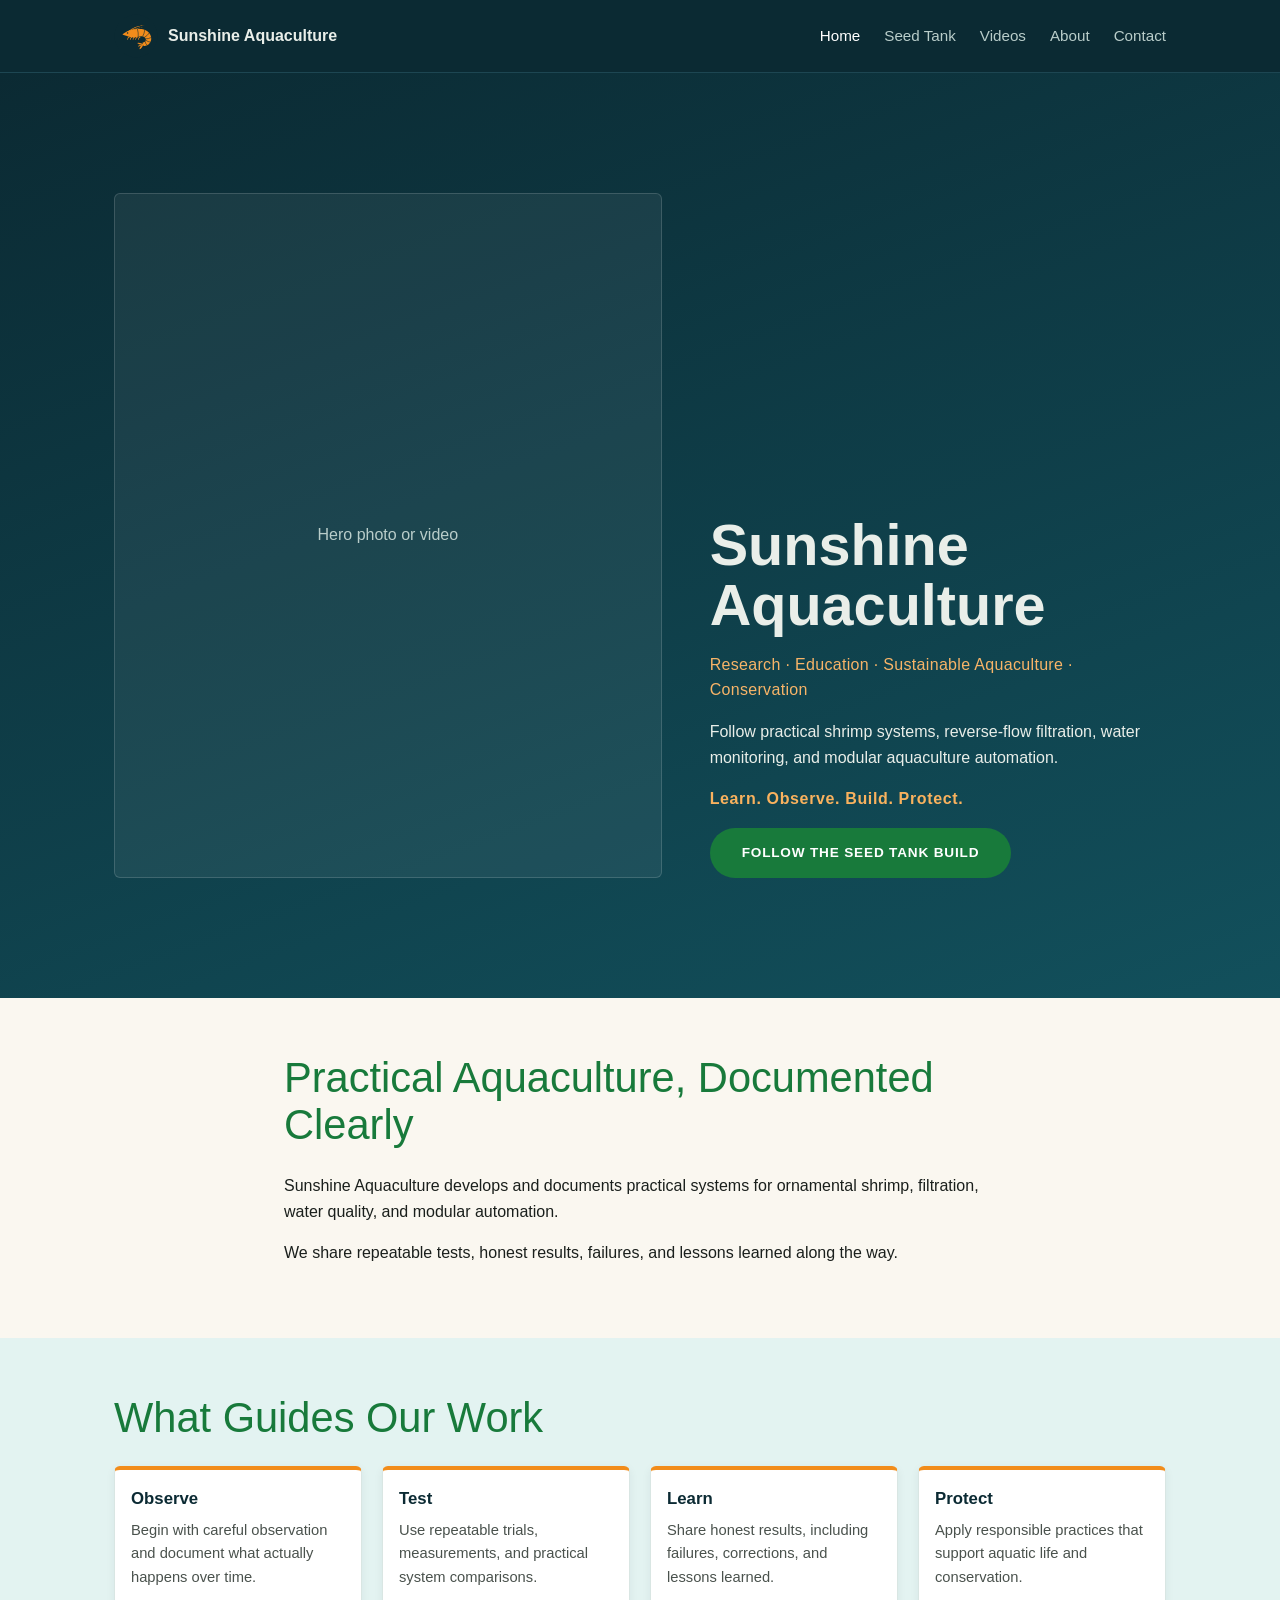
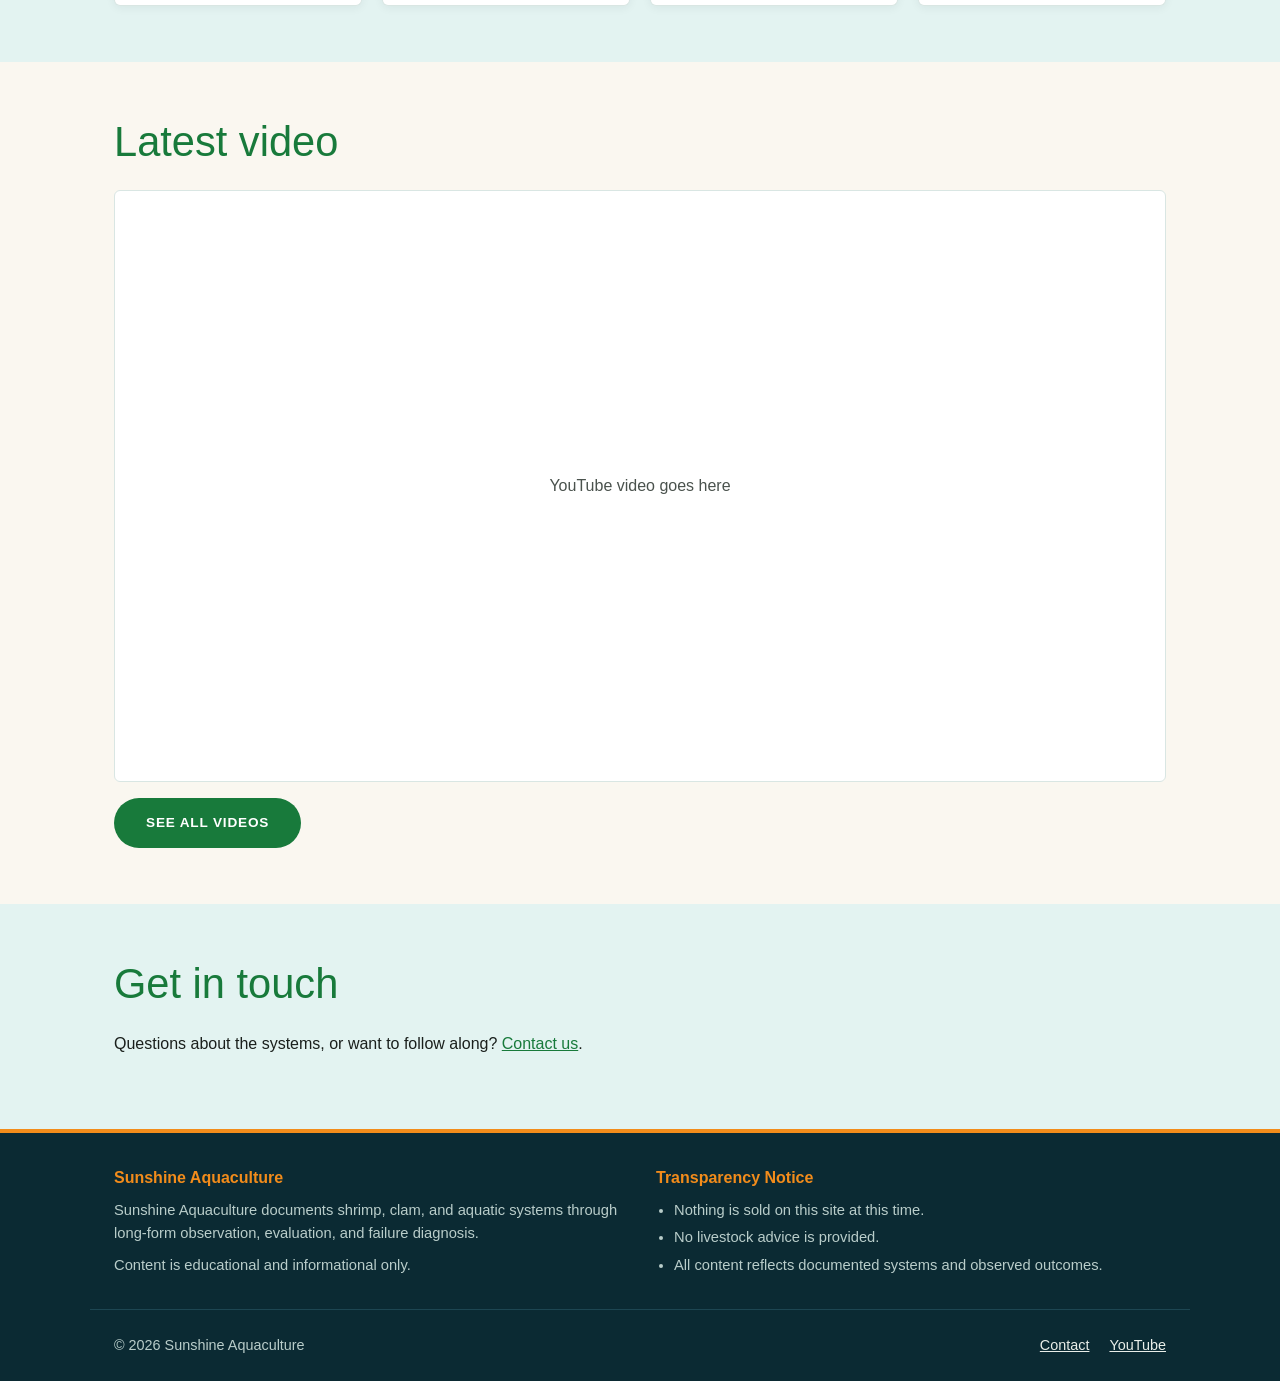
<file: index.html>
<!DOCTYPE html>
<html lang="en">
<head>
  <meta charset="utf-8">
  <meta name="viewport" content="width=device-width, initial-scale=1">
  <title>Sunshine Aquaculture</title>
  <meta name="description" content="Research, education, sustainable aquaculture and conservation: practical shrimp systems, reverse-flow filtration, water monitoring and modular aquaculture automation.">
  <link rel="stylesheet" href="css/style.css">

  <!-- Browser tab and phone icons (master copies: Google Drive > Sunshine Aquaculture > 01_Brand) -->
  <link rel="icon" type="image/png" sizes="16x16" href="images/favicon_16.png">
  <link rel="icon" type="image/png" sizes="32x32" href="images/favicon_32.png">
  <link rel="icon" type="image/png" sizes="48x48" href="images/favicon_48.png">
  <link rel="icon" type="image/png" sizes="192x192" href="images/favicon_192.png">
  <link rel="apple-touch-icon" sizes="180x180" href="images/apple-touch-icon.png">

  <!-- Image and text shown when someone shares a link to the site -->
  <meta property="og:title" content="Sunshine Aquaculture">
  <meta property="og:description" content="Research, education, sustainable aquaculture and conservation.">
  <meta property="og:image" content="https://sunshineaquaculture-website.pages.dev/images/social-share.png">
  <meta property="og:type" content="website">
  <meta name="twitter:card" content="summary_large_image">
</head>
<body>

  <!-- HEADER: same on every page -->
  <header class="site-header">
    <div class="wrap">
      <a class="logo" href="index.html">
        <img src="images/logo.svg" alt="Sunshine Aquaculture shrimp logo">
        Sunshine Aquaculture
      </a>
      <nav class="nav" aria-label="Main">
        <a href="index.html" aria-current="page">Home</a>
        <a href="seed-tank.html">Seed Tank</a>
        <a href="videos.html">Videos</a>
        <a href="about.html">About</a>
        <a href="contact.html">Contact</a>
      </nav>
    </div>
  </header>

  <main>
    <!-- 1. HERO -->
    <section class="hero">
      <div class="wrap">
        <div class="hero-media">
          <!-- PLACEHOLDER: hero photo or short looping video -->
          Hero photo or video
        </div>
        <div>
          <h1>Sunshine<br>Aquaculture</h1>
          <p class="tagline">Research · Education · Sustainable Aquaculture · Conservation</p>
          <p class="intro">Follow practical shrimp systems, reverse-flow filtration, water monitoring, and modular aquaculture automation.</p>
          <p class="motto">Learn. Observe. Build. Protect.</p>
          <a class="button" href="seed-tank.html">Follow the Seed Tank Build</a>
        </div>
      </div>
    </section>

    <!-- 2. ABOUT THE WORK -->
    <section>
      <div class="wrap narrow">
        <h2>Practical Aquaculture, Documented Clearly</h2>
        <p>Sunshine Aquaculture develops and documents practical systems for ornamental shrimp, filtration, water quality, and modular automation.</p>
        <p>We share repeatable tests, honest results, failures, and lessons learned along the way.</p>
      </div>
    </section>

    <!-- 3. WHAT GUIDES OUR WORK -->
    <section>
      <div class="wrap">
        <h2>What Guides Our Work</h2>
        <div class="cards">
          <div class="card">
            <div class="card-body">
              <h3>Observe</h3>
              <p>Begin with careful observation and document what actually happens over time.</p>
            </div>
          </div>
          <div class="card">
            <div class="card-body">
              <h3>Test</h3>
              <p>Use repeatable trials, measurements, and practical system comparisons.</p>
            </div>
          </div>
          <div class="card">
            <div class="card-body">
              <h3>Learn</h3>
              <p>Share honest results, including failures, corrections, and lessons learned.</p>
            </div>
          </div>
          <div class="card">
            <div class="card-body">
              <h3>Protect</h3>
              <p>Apply responsible practices that support aquatic life and conservation.</p>
            </div>
          </div>
        </div>
      </div>
    </section>

    <!-- 4. LATEST VIDEO -->
    <section>
      <div class="wrap">
        <h2>Latest video</h2>
        <div class="video-frame">
          <!-- PLACEHOLDER: paste a YouTube embed iframe here -->
          YouTube video goes here
        </div>
        <a class="button" href="videos.html">See all videos</a>
      </div>
    </section>

    <!-- 5. GET IN TOUCH -->
    <section>
      <div class="wrap">
        <h2>Get in touch</h2>
        <p>Questions about the systems, or want to follow along? <a href="contact.html">Contact us</a>.</p>
      </div>
    </section>
  </main>

  <!-- FOOTER: same on every page -->
  <footer class="site-footer">
    <div class="wrap footer-about">
      <div>
        <p class="footer-name">Sunshine Aquaculture</p>
        <p>Sunshine Aquaculture documents shrimp, clam, and aquatic systems through long-form observation, evaluation, and failure diagnosis.</p>
        <p>Content is educational and informational only.</p>
      </div>
      <div>
        <p class="footer-name">Transparency Notice</p>
        <ul>
          <li>Nothing is sold on this site at this time.</li>
          <li>No livestock advice is provided.</li>
          <li>All content reflects documented systems and observed outcomes.</li>
        </ul>
      </div>
    </div>
    <div class="wrap footer-bottom">
      <span>© 2026 Sunshine Aquaculture</span>
      <span>
        <a href="contact.html">Contact</a>
        <a href="https://www.youtube.com/@sunshineaquaculturelab" target="_blank" rel="noopener">YouTube</a>
      </span>
    </div>
  </footer>

</body>
</html>
</file>
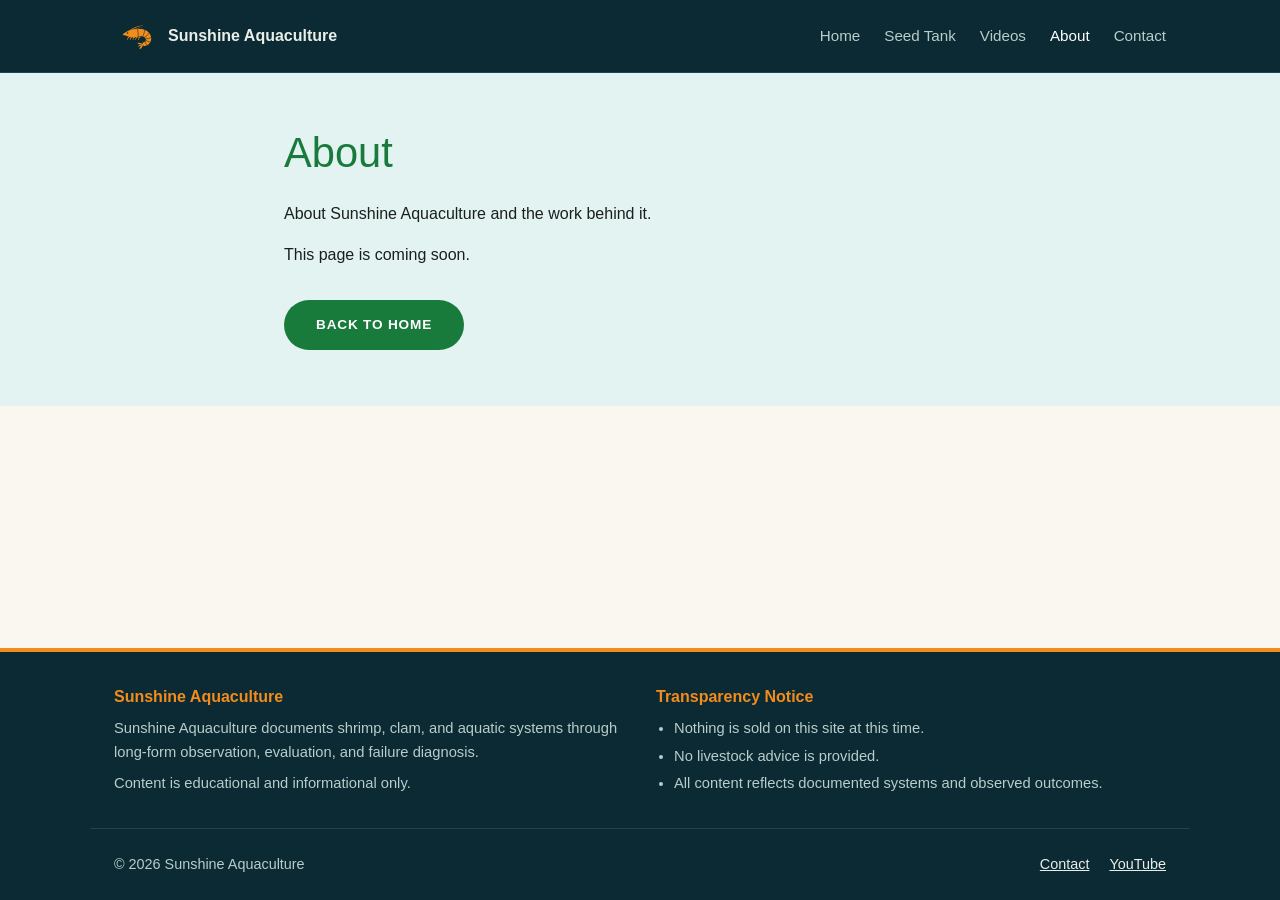
<file: about.html>
<!DOCTYPE html>
<html lang="en">
<head>
  <meta charset="utf-8">
  <meta name="viewport" content="width=device-width, initial-scale=1">
  <title>About | Sunshine Aquaculture</title>
  <meta name="description" content="About Sunshine Aquaculture: research and education in practical, sustainable aquaculture and conservation.">
  <link rel="stylesheet" href="css/style.css">

  <!-- Browser tab and phone icons (master copies: Google Drive > Sunshine Aquaculture > 01_Brand) -->
  <link rel="icon" type="image/png" sizes="16x16" href="images/favicon_16.png">
  <link rel="icon" type="image/png" sizes="32x32" href="images/favicon_32.png">
  <link rel="icon" type="image/png" sizes="48x48" href="images/favicon_48.png">
  <link rel="icon" type="image/png" sizes="192x192" href="images/favicon_192.png">
  <link rel="apple-touch-icon" sizes="180x180" href="images/apple-touch-icon.png">

  <!-- Image and text shown when someone shares a link to the site -->
  <meta property="og:title" content="About | Sunshine Aquaculture">
  <meta property="og:description" content="About Sunshine Aquaculture: research and education in practical, sustainable aquaculture and conservation.">
  <meta property="og:image" content="https://sunshineaquaculture-website.pages.dev/images/social-share.png">
  <meta property="og:type" content="website">
  <meta name="twitter:card" content="summary_large_image">
</head>
<body>

  <!-- HEADER: same on every page -->
  <header class="site-header">
    <div class="wrap">
      <a class="logo" href="index.html">
        <img src="images/logo.svg" alt="Sunshine Aquaculture shrimp logo">
        Sunshine Aquaculture
      </a>
      <nav class="nav" aria-label="Main">
        <a href="index.html">Home</a>
        <a href="seed-tank.html">Seed Tank</a>
        <a href="videos.html">Videos</a>
        <a href="about.html" aria-current="page">About</a>
        <a href="contact.html">Contact</a>
      </nav>
    </div>
  </header>

  <main>
    <section>
      <div class="wrap narrow">
        <h1>About</h1>
        <p>About Sunshine Aquaculture and the work behind it.</p>
        <p>This page is coming soon.</p>
        <a class="button" href="index.html">Back to Home</a>
      </div>
    </section>
  </main>

  <!-- FOOTER: same on every page -->
  <footer class="site-footer">
    <div class="wrap footer-about">
      <div>
        <p class="footer-name">Sunshine Aquaculture</p>
        <p>Sunshine Aquaculture documents shrimp, clam, and aquatic systems through long-form observation, evaluation, and failure diagnosis.</p>
        <p>Content is educational and informational only.</p>
      </div>
      <div>
        <p class="footer-name">Transparency Notice</p>
        <ul>
          <li>Nothing is sold on this site at this time.</li>
          <li>No livestock advice is provided.</li>
          <li>All content reflects documented systems and observed outcomes.</li>
        </ul>
      </div>
    </div>
    <div class="wrap footer-bottom">
      <span>© 2026 Sunshine Aquaculture</span>
      <span>
        <a href="contact.html">Contact</a>
        <a href="https://www.youtube.com/@sunshineaquaculturelab" target="_blank" rel="noopener">YouTube</a>
      </span>
    </div>
  </footer>

</body>
</html>
</file>
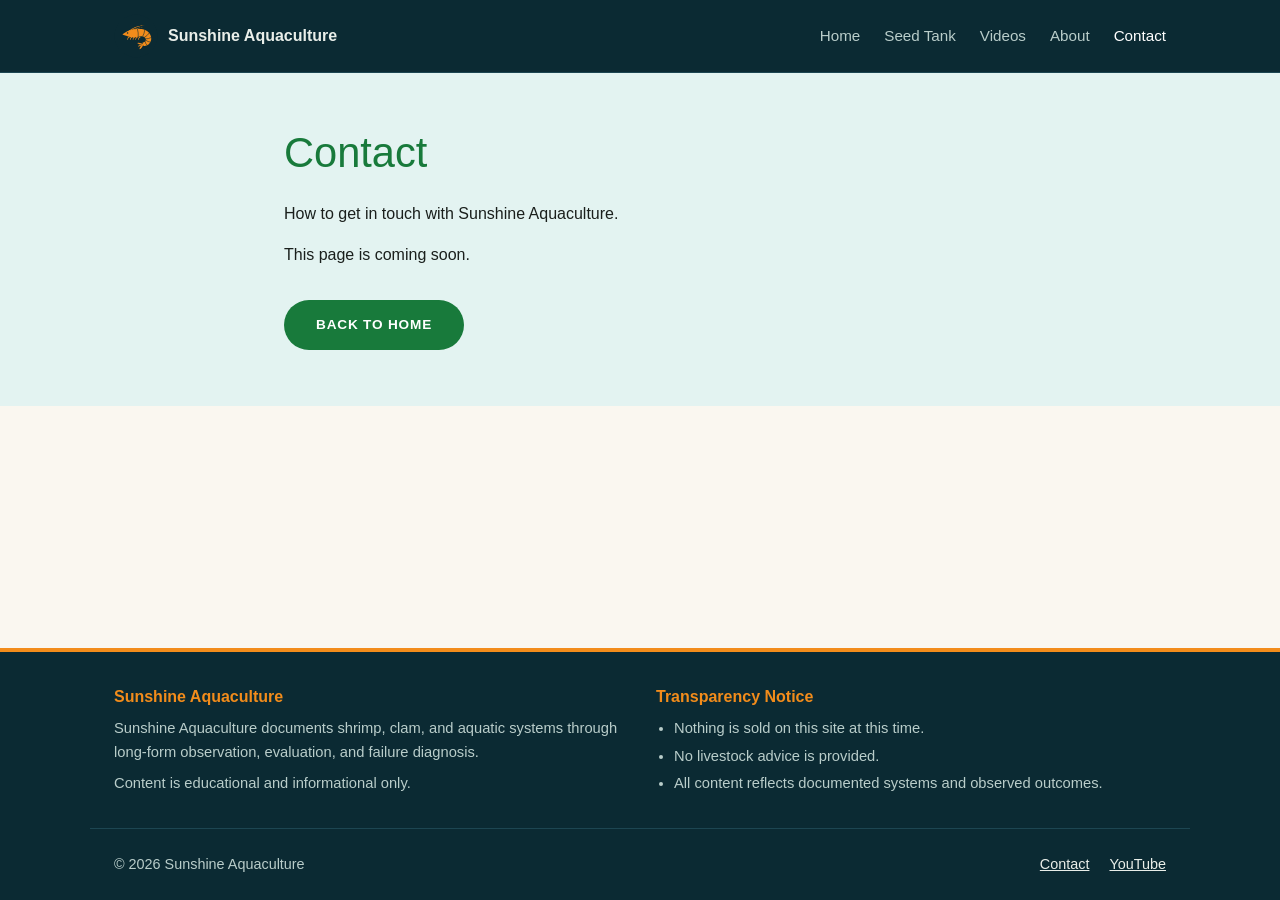
<file: contact.html>
<!DOCTYPE html>
<html lang="en">
<head>
  <meta charset="utf-8">
  <meta name="viewport" content="width=device-width, initial-scale=1">
  <title>Contact | Sunshine Aquaculture</title>
  <meta name="description" content="Get in touch with Sunshine Aquaculture.">
  <link rel="stylesheet" href="css/style.css">

  <!-- Browser tab and phone icons (master copies: Google Drive > Sunshine Aquaculture > 01_Brand) -->
  <link rel="icon" type="image/png" sizes="16x16" href="images/favicon_16.png">
  <link rel="icon" type="image/png" sizes="32x32" href="images/favicon_32.png">
  <link rel="icon" type="image/png" sizes="48x48" href="images/favicon_48.png">
  <link rel="icon" type="image/png" sizes="192x192" href="images/favicon_192.png">
  <link rel="apple-touch-icon" sizes="180x180" href="images/apple-touch-icon.png">

  <!-- Image and text shown when someone shares a link to the site -->
  <meta property="og:title" content="Contact | Sunshine Aquaculture">
  <meta property="og:description" content="Get in touch with Sunshine Aquaculture.">
  <meta property="og:image" content="https://sunshineaquaculture-website.pages.dev/images/social-share.png">
  <meta property="og:type" content="website">
  <meta name="twitter:card" content="summary_large_image">
</head>
<body>

  <!-- HEADER: same on every page -->
  <header class="site-header">
    <div class="wrap">
      <a class="logo" href="index.html">
        <img src="images/logo.svg" alt="Sunshine Aquaculture shrimp logo">
        Sunshine Aquaculture
      </a>
      <nav class="nav" aria-label="Main">
        <a href="index.html">Home</a>
        <a href="seed-tank.html">Seed Tank</a>
        <a href="videos.html">Videos</a>
        <a href="about.html">About</a>
        <a href="contact.html" aria-current="page">Contact</a>
      </nav>
    </div>
  </header>

  <main>
    <section>
      <div class="wrap narrow">
        <h1>Contact</h1>
        <p>How to get in touch with Sunshine Aquaculture.</p>
        <p>This page is coming soon.</p>
        <a class="button" href="index.html">Back to Home</a>
      </div>
    </section>
  </main>

  <!-- FOOTER: same on every page -->
  <footer class="site-footer">
    <div class="wrap footer-about">
      <div>
        <p class="footer-name">Sunshine Aquaculture</p>
        <p>Sunshine Aquaculture documents shrimp, clam, and aquatic systems through long-form observation, evaluation, and failure diagnosis.</p>
        <p>Content is educational and informational only.</p>
      </div>
      <div>
        <p class="footer-name">Transparency Notice</p>
        <ul>
          <li>Nothing is sold on this site at this time.</li>
          <li>No livestock advice is provided.</li>
          <li>All content reflects documented systems and observed outcomes.</li>
        </ul>
      </div>
    </div>
    <div class="wrap footer-bottom">
      <span>© 2026 Sunshine Aquaculture</span>
      <span>
        <a href="contact.html" aria-current="page">Contact</a>
        <a href="https://www.youtube.com/@sunshineaquaculturelab" target="_blank" rel="noopener">YouTube</a>
      </span>
    </div>
  </footer>

</body>
</html>
</file>
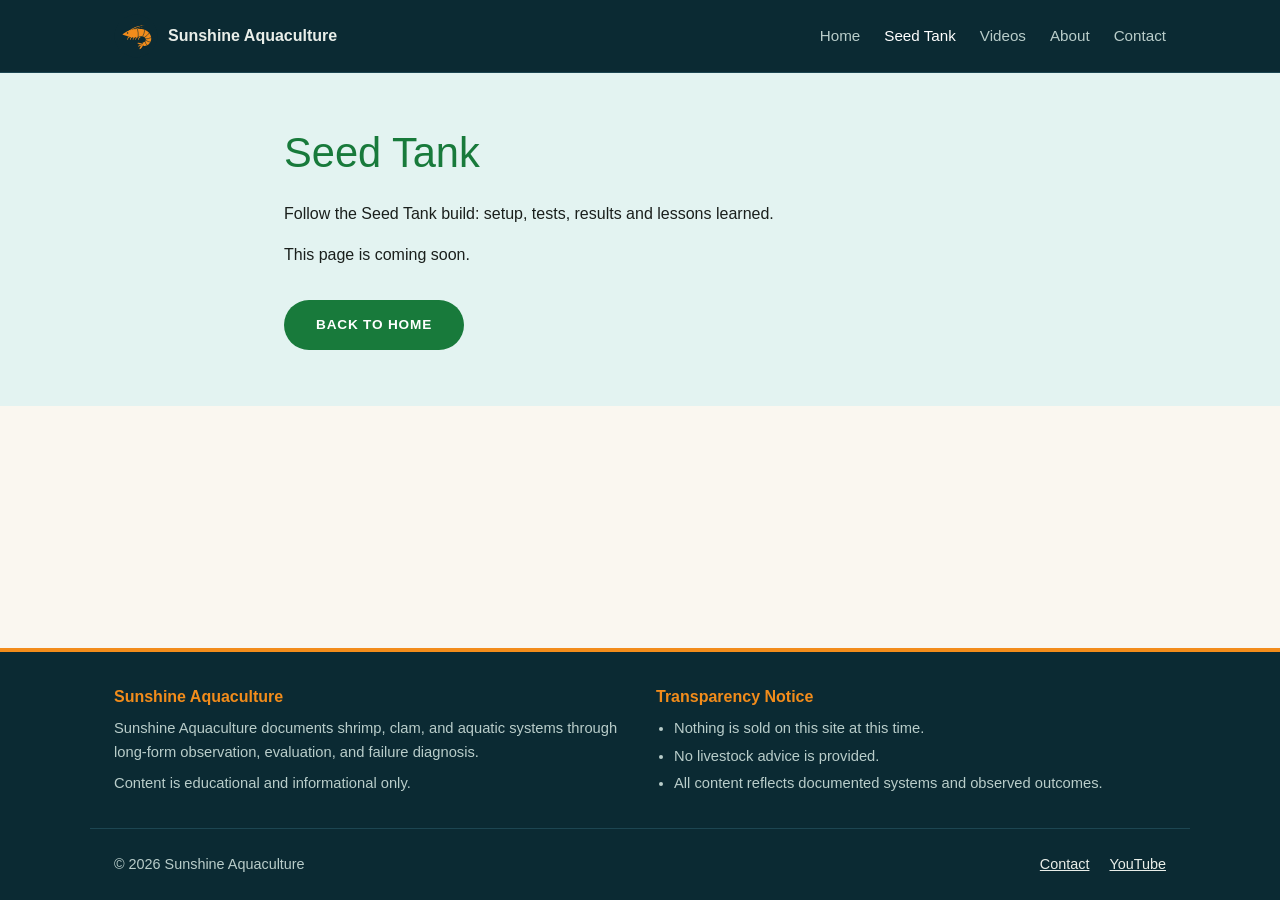
<file: seed-tank.html>
<!DOCTYPE html>
<html lang="en">
<head>
  <meta charset="utf-8">
  <meta name="viewport" content="width=device-width, initial-scale=1">
  <title>Seed Tank | Sunshine Aquaculture</title>
  <meta name="description" content="Follow the Seed Tank build: setup, repeatable tests, honest results and lessons learned.">
  <link rel="stylesheet" href="css/style.css">

  <!-- Browser tab and phone icons (master copies: Google Drive > Sunshine Aquaculture > 01_Brand) -->
  <link rel="icon" type="image/png" sizes="16x16" href="images/favicon_16.png">
  <link rel="icon" type="image/png" sizes="32x32" href="images/favicon_32.png">
  <link rel="icon" type="image/png" sizes="48x48" href="images/favicon_48.png">
  <link rel="icon" type="image/png" sizes="192x192" href="images/favicon_192.png">
  <link rel="apple-touch-icon" sizes="180x180" href="images/apple-touch-icon.png">

  <!-- Image and text shown when someone shares a link to the site -->
  <meta property="og:title" content="Seed Tank | Sunshine Aquaculture">
  <meta property="og:description" content="Follow the Seed Tank build: setup, repeatable tests, honest results and lessons learned.">
  <meta property="og:image" content="https://sunshineaquaculture-website.pages.dev/images/social-share.png">
  <meta property="og:type" content="website">
  <meta name="twitter:card" content="summary_large_image">
</head>
<body>

  <!-- HEADER: same on every page -->
  <header class="site-header">
    <div class="wrap">
      <a class="logo" href="index.html">
        <img src="images/logo.svg" alt="Sunshine Aquaculture shrimp logo">
        Sunshine Aquaculture
      </a>
      <nav class="nav" aria-label="Main">
        <a href="index.html">Home</a>
        <a href="seed-tank.html" aria-current="page">Seed Tank</a>
        <a href="videos.html">Videos</a>
        <a href="about.html">About</a>
        <a href="contact.html">Contact</a>
      </nav>
    </div>
  </header>

  <main>
    <section>
      <div class="wrap narrow">
        <h1>Seed Tank</h1>
        <p>Follow the Seed Tank build: setup, tests, results and lessons learned.</p>
        <p>This page is coming soon.</p>
        <a class="button" href="index.html">Back to Home</a>
      </div>
    </section>
  </main>

  <!-- FOOTER: same on every page -->
  <footer class="site-footer">
    <div class="wrap footer-about">
      <div>
        <p class="footer-name">Sunshine Aquaculture</p>
        <p>Sunshine Aquaculture documents shrimp, clam, and aquatic systems through long-form observation, evaluation, and failure diagnosis.</p>
        <p>Content is educational and informational only.</p>
      </div>
      <div>
        <p class="footer-name">Transparency Notice</p>
        <ul>
          <li>Nothing is sold on this site at this time.</li>
          <li>No livestock advice is provided.</li>
          <li>All content reflects documented systems and observed outcomes.</li>
        </ul>
      </div>
    </div>
    <div class="wrap footer-bottom">
      <span>© 2026 Sunshine Aquaculture</span>
      <span>
        <a href="contact.html">Contact</a>
        <a href="https://www.youtube.com/@sunshineaquaculturelab" target="_blank" rel="noopener">YouTube</a>
      </span>
    </div>
  </footer>

</body>
</html>
</file>
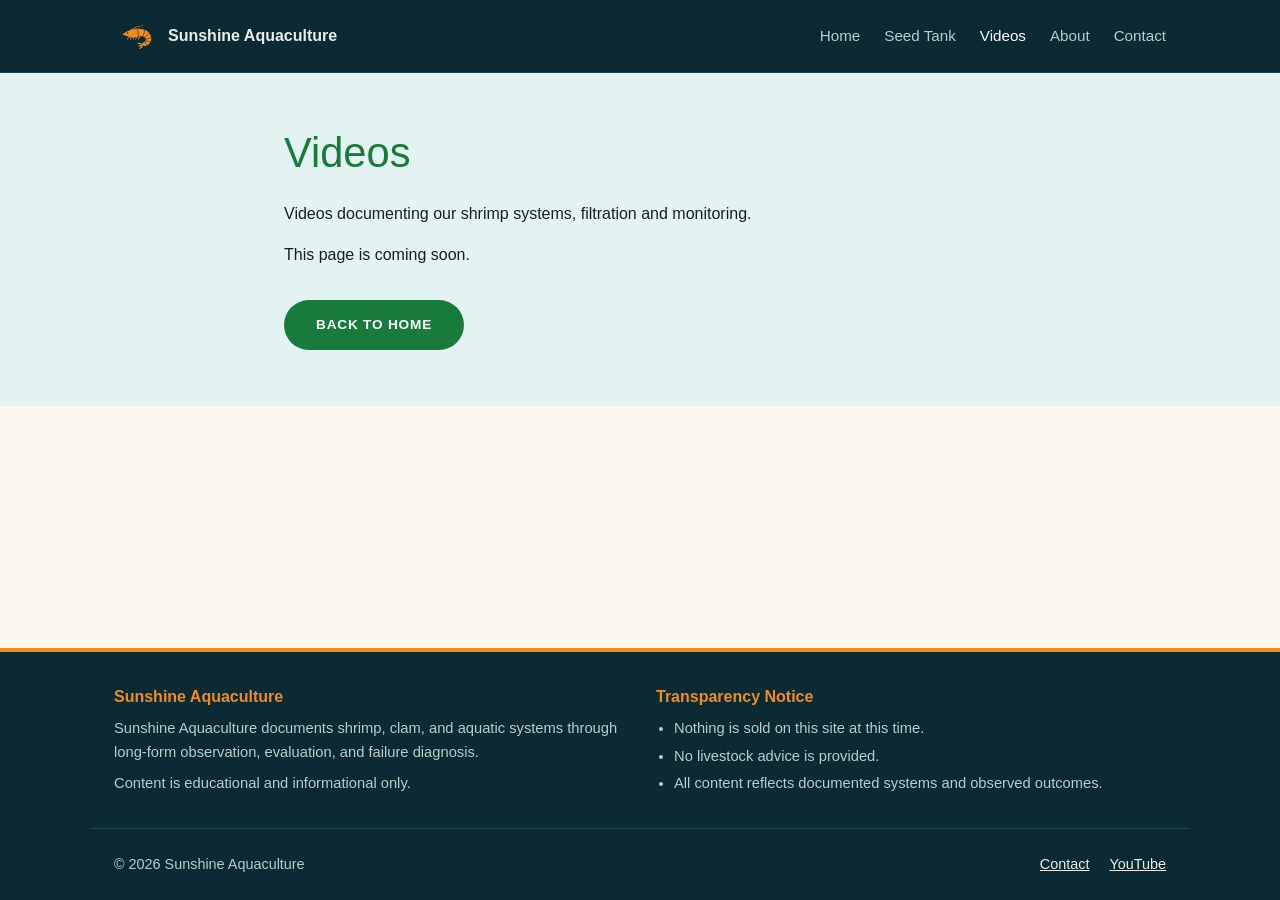
<file: videos.html>
<!DOCTYPE html>
<html lang="en">
<head>
  <meta charset="utf-8">
  <meta name="viewport" content="width=device-width, initial-scale=1">
  <title>Videos | Sunshine Aquaculture</title>
  <meta name="description" content="Videos documenting shrimp systems, reverse-flow filtration, water monitoring and aquaculture automation.">
  <link rel="stylesheet" href="css/style.css">

  <!-- Browser tab and phone icons (master copies: Google Drive > Sunshine Aquaculture > 01_Brand) -->
  <link rel="icon" type="image/png" sizes="16x16" href="images/favicon_16.png">
  <link rel="icon" type="image/png" sizes="32x32" href="images/favicon_32.png">
  <link rel="icon" type="image/png" sizes="48x48" href="images/favicon_48.png">
  <link rel="icon" type="image/png" sizes="192x192" href="images/favicon_192.png">
  <link rel="apple-touch-icon" sizes="180x180" href="images/apple-touch-icon.png">

  <!-- Image and text shown when someone shares a link to the site -->
  <meta property="og:title" content="Videos | Sunshine Aquaculture">
  <meta property="og:description" content="Videos documenting shrimp systems, reverse-flow filtration, water monitoring and aquaculture automation.">
  <meta property="og:image" content="https://sunshineaquaculture-website.pages.dev/images/social-share.png">
  <meta property="og:type" content="website">
  <meta name="twitter:card" content="summary_large_image">
</head>
<body>

  <!-- HEADER: same on every page -->
  <header class="site-header">
    <div class="wrap">
      <a class="logo" href="index.html">
        <img src="images/logo.svg" alt="Sunshine Aquaculture shrimp logo">
        Sunshine Aquaculture
      </a>
      <nav class="nav" aria-label="Main">
        <a href="index.html">Home</a>
        <a href="seed-tank.html">Seed Tank</a>
        <a href="videos.html" aria-current="page">Videos</a>
        <a href="about.html">About</a>
        <a href="contact.html">Contact</a>
      </nav>
    </div>
  </header>

  <main>
    <section>
      <div class="wrap narrow">
        <h1>Videos</h1>
        <p>Videos documenting our shrimp systems, filtration and monitoring.</p>
        <p>This page is coming soon.</p>
        <a class="button" href="index.html">Back to Home</a>
      </div>
    </section>
  </main>

  <!-- FOOTER: same on every page -->
  <footer class="site-footer">
    <div class="wrap footer-about">
      <div>
        <p class="footer-name">Sunshine Aquaculture</p>
        <p>Sunshine Aquaculture documents shrimp, clam, and aquatic systems through long-form observation, evaluation, and failure diagnosis.</p>
        <p>Content is educational and informational only.</p>
      </div>
      <div>
        <p class="footer-name">Transparency Notice</p>
        <ul>
          <li>Nothing is sold on this site at this time.</li>
          <li>No livestock advice is provided.</li>
          <li>All content reflects documented systems and observed outcomes.</li>
        </ul>
      </div>
    </div>
    <div class="wrap footer-bottom">
      <span>© 2026 Sunshine Aquaculture</span>
      <span>
        <a href="contact.html">Contact</a>
        <a href="https://www.youtube.com/@sunshineaquaculturelab" target="_blank" rel="noopener">YouTube</a>
      </span>
    </div>
  </footer>

</body>
</html>
</file>
<file: css/style.css>
/* Sunshine Aquaculture - shared styles for every page
   Colors come from the shrimp logo: deep-water teal, shrimp orange, plus green. */

:root {
  --teal: #0b2a33;        /* logo deep-water teal: header, top section, footer */
  --teal-light: #12505c;  /* end of the top-section gradient */
  --line: #1d4652;        /* thin lines on teal */
  --warm: #faf7f0;        /* light warm white sections */
  --aqua: #e3f3f1;        /* light aqua alternate sections */
  --card: #ffffff;
  --card-line: #d9e6e3;
  --orange: #f28c1b;      /* logo shrimp orange: stripes and footer headings */
  --orange-light: #f9b25e;/* orange text on the teal gradient (easier to read) */
  --green: #187a3b;       /* headings, links and buttons */
  --green-dark: #12602e;  /* button hover */
  --ink: #1a1f1c;         /* body text on light sections */
  --ink-muted: #4a524d;
  --on-teal: #e9eee9;     /* text on teal */
  --on-teal-muted: #b9cdca;
  --max: 1100px;
}

* { box-sizing: border-box; }

body {
  margin: 0; min-height: 100vh; display: flex; flex-direction: column;
  background: var(--teal); color: var(--on-teal);
  font-family: -apple-system, BlinkMacSystemFont, "Segoe UI", Roboto, Helvetica, Arial, sans-serif;
  line-height: 1.6;
}

a { color: var(--green); }

.wrap { max-width: var(--max); margin: 0 auto; padding: 0 24px; }
.narrow { max-width: 760px; }

/* ---------- Header (same on every page) ---------- */
.site-header { background: var(--teal); border-bottom: 1px solid var(--line); }
.site-header .wrap {
  display: flex; align-items: center; justify-content: space-between;
  min-height: 72px; gap: 16px; flex-wrap: wrap;
}
.logo { display: flex; align-items: center; gap: 10px; color: var(--on-teal); text-decoration: none; font-weight: 600; }
.logo img { width: 44px; height: 44px; }
.nav { display: flex; gap: 24px; flex-wrap: wrap; }
.nav a { color: var(--on-teal-muted); text-decoration: none; font-size: 0.95rem; }
.nav a:hover, .nav a[aria-current="page"] { color: #fff; }

/* ---------- Page body: light sections ---------- */
main { flex: 1; background: var(--warm); color: var(--ink); }
section { padding: 56px 0; }
main > section:not(.hero):nth-of-type(odd) { background: var(--aqua); }
section h1, section h2 {
  color: var(--green); font-size: clamp(1.8rem, 3.5vw, 2.6rem);
  font-weight: 500; line-height: 1.15; margin: 0 0 24px;
}

/* ---------- Home: top section ---------- */
.hero { background: linear-gradient(160deg, var(--teal) 0%, var(--teal-light) 100%); color: var(--on-teal); }
.hero .wrap {
  display: grid; grid-template-columns: 1.2fr 1fr; gap: 48px;
  align-items: end; padding-top: 64px; padding-bottom: 64px;
}
.hero-media {
  aspect-ratio: 4 / 5; background: rgba(255,255,255,0.06); border: 1px solid rgba(255,255,255,0.15);
  border-radius: 6px; display: grid; place-items: center; color: var(--on-teal-muted); overflow: hidden;
}
.hero-media img, .hero-media video { width: 100%; height: 100%; object-fit: cover; }
.hero h1 { color: var(--on-teal); font-size: clamp(2.4rem, 5vw, 3.6rem); font-weight: 700; line-height: 1.05; margin: 0 0 16px; }
.tagline { color: #f7b468; letter-spacing: 0.02em; margin: 0 0 16px; }
.intro { margin: 0; max-width: 32em; }
.motto { color: var(--orange-light); margin: 16px 0 0; font-weight: 600; letter-spacing: 0.04em; }

/* ---------- Cards ---------- */
.cards { display: grid; grid-template-columns: repeat(4, 1fr); gap: 20px; }
.card {
  background: var(--card); border: 1px solid var(--card-line); border-top: 4px solid var(--orange);
  border-radius: 6px; overflow: hidden; color: var(--ink); text-decoration: none; display: block;
  box-shadow: 0 2px 10px rgba(11,42,51,0.06);
}
.card-body { padding: 16px; }
.card h3 { color: var(--teal); margin: 0 0 6px; font-size: 1.05rem; }
.card p { margin: 0; color: var(--ink-muted); font-size: 0.92rem; }

/* ---------- Video ---------- */
.video-frame {
  aspect-ratio: 16 / 9; background: var(--card); border: 1px solid var(--card-line);
  border-radius: 6px; display: grid; place-items: center; color: var(--ink-muted);
}
.video-frame iframe { width: 100%; height: 100%; border: 0; }

/* ---------- Buttons ---------- */
.button {
  display: inline-block; margin-top: 16px; padding: 14px 32px; border-radius: 999px;
  background: var(--green); color: #fff; text-decoration: none; font-weight: 600;
  text-transform: uppercase; letter-spacing: 0.06em; font-size: 0.85rem;
}
.button:hover { background: var(--green-dark); }

/* ---------- Footer (same on every page) ---------- */
.site-footer { background: var(--teal); color: var(--on-teal-muted); border-top: 4px solid var(--orange); }
.footer-about {
  display: grid; grid-template-columns: 1fr 1fr; gap: 32px;
  padding-top: 32px; padding-bottom: 24px; font-size: 0.92rem;
}
.footer-about p { margin: 0 0 8px; }
.footer-about ul { margin: 0; padding-left: 18px; }
.footer-about li { margin-bottom: 4px; }
.footer-name { color: var(--orange); font-weight: 600; font-size: 1rem; }
.site-footer .footer-bottom {
  border-top: 1px solid var(--line);
  display: flex; justify-content: space-between; gap: 16px; flex-wrap: wrap;
  padding-top: 24px; padding-bottom: 24px; font-size: 0.9rem;
}
.site-footer a { color: var(--on-teal); margin-left: 16px; }

/* ---------- Tablets ---------- */
@media (max-width: 800px) {
  .hero .wrap { grid-template-columns: 1fr; padding-top: 32px; }
  .hero-media { aspect-ratio: 16 / 10; }
  .cards { grid-template-columns: 1fr 1fr; }
  .footer-about { grid-template-columns: 1fr; gap: 16px; }
}

/* ---------- Phones ---------- */
@media (max-width: 480px) {
  .cards { grid-template-columns: 1fr; }
  .nav { gap: 14px; }
  .nav a { font-size: 0.88rem; }
}
</file>
